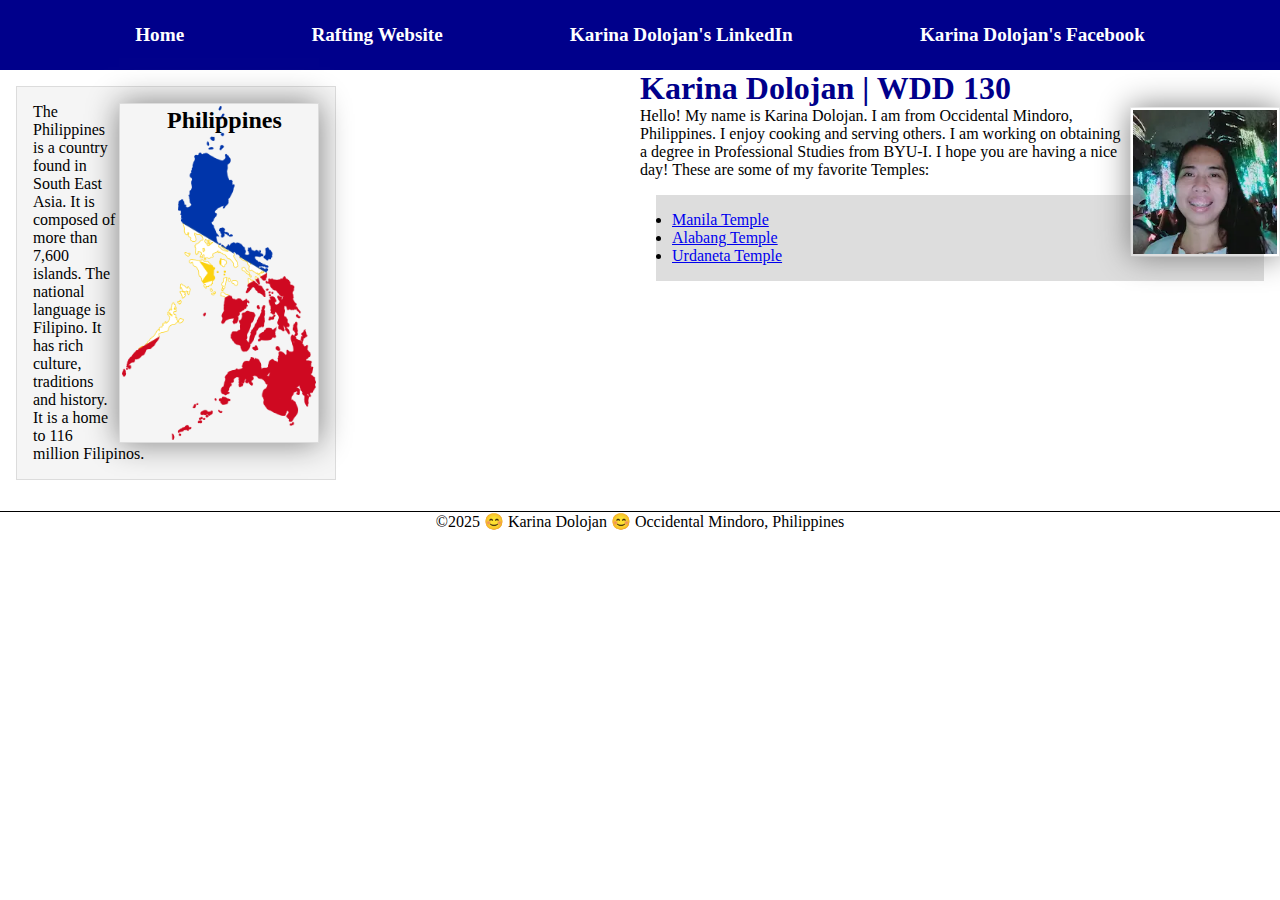
<file: index.html>
<!DOCTYPE html>
<html lang="en-US">

<head>
    <meta charset="utf-8">
    <meta name="viewport" content="width=device-width,initial-scale=1.0">
    <title>Karina Dolojan | WDD 130</title>
    <meta name="description" content="Karina Dolojan | WDD130 | Use of CSS in my homepage">
    <meta name="author" content="Karina Dolojan">
    <link rel="stylesheet" href="styles/styles.css">
</head>


<body>
    <header>
        <nav>
            <a href="#">Home</a>
            <a href="wwr/">Rafting Website</a>
            <a href="https://www.linkedin.com/in/karina-dolojan-0b25ba205">Karina Dolojan's LinkedIn</a>
            <a href="https://www.facebook.com/karina.dolojan">Karina Dolojan's Facebook</a>

        </nav>
    </header>
    <div class="grid">
        <main>
            <h1>Karina Dolojan | WDD 130</h1>
            <img src="images/profile.webp" alt="Karina Dolojan" width="200">
            <p>Hello! My name is Karina Dolojan. I am from Occidental Mindoro, Philippines. I enjoy cooking and serving
                others. I am working on obtaining a degree in Professional Studies from BYU-I. I hope you are having a nice
                day! These are some of my favorite Temples:</p>
            <ul class="box">
                <li>
                    <a href="https://churchofjesuschristtemples.org/manila-philippines-temple/" target="_blank">Manila Temple</a>
                </li>
                <li>
                    <a href="https://churchofjesuschristtemples.org/alabang-philippines-temple/" target="_blank">Alabang Temple</a>
                </li>
                <li>
                    <a href="https://churchofjesuschristtemples.org/urdaneta-philippines-temple/" target="_blank">Urdaneta Temple</a>
                </li>
            </ul>
        </main>
        <aside>
            <h2>Philippines</h2>
            <img src="images/Flag_map_of_the_Philippines.svg.png" alt="Philippine Map and Flag">
            <p>The Philippines is a country found in South East Asia. It is composed of more than 7,600 islands. The
                national language is Filipino. It has rich culture, traditions and history. It is a home to 116 million
                Filipinos. </p>
        </aside>
    </div>
    <footer>
        <p>©2025 😊 Karina Dolojan 😊 Occidental Mindoro, Philippines</p>
    </footer>
</body>
<!-- Last modified April 6, 2025 -->

</html>
</file>
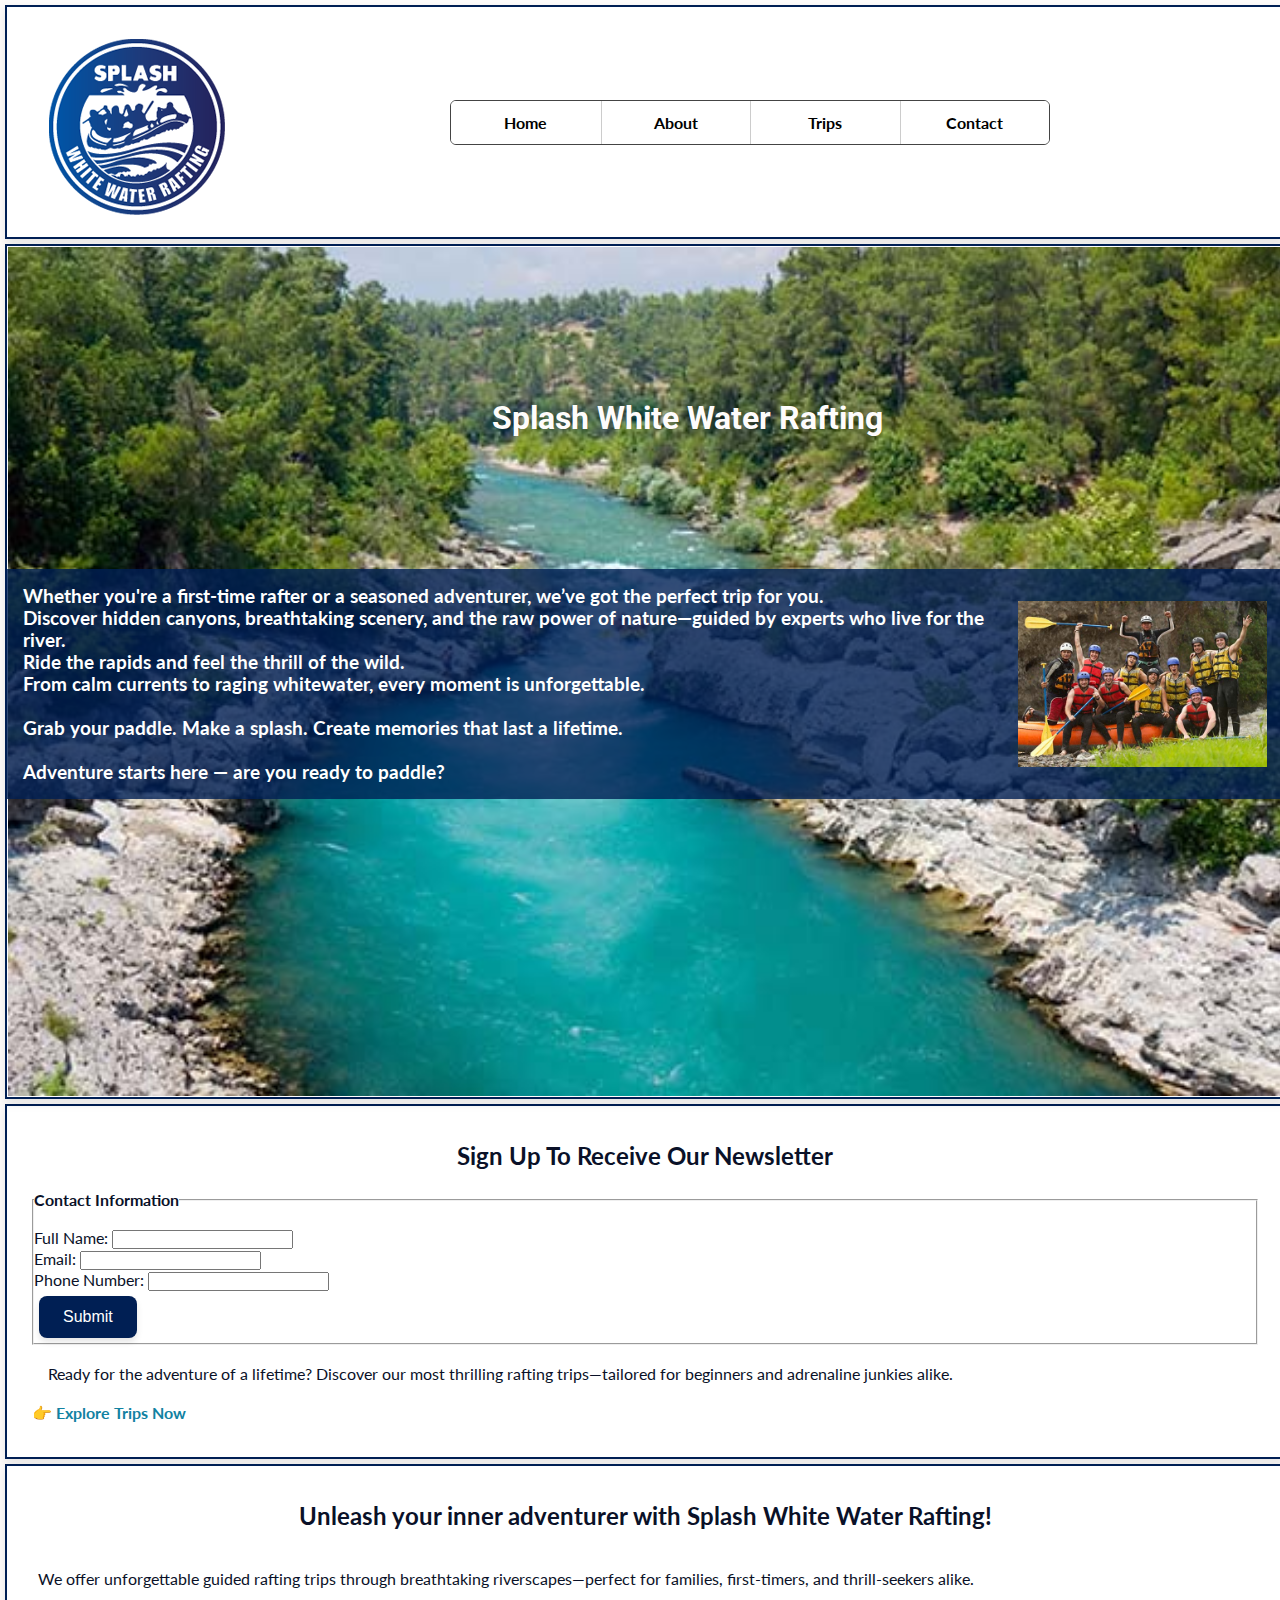
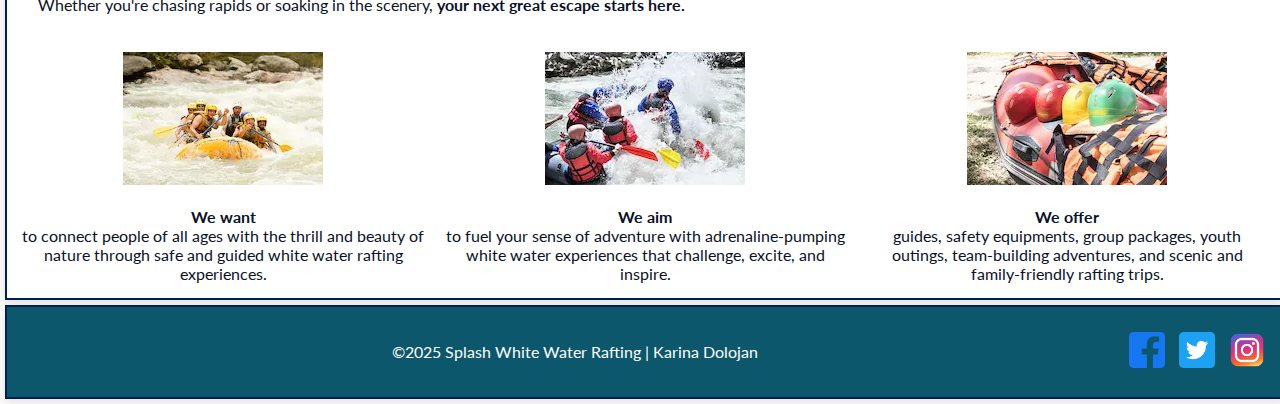
<file: wwr/index.html>
<!DOCTYPE html>
<html lang="en-US">
<head>
    <meta charset="utf-8">
    <meta name="viewport" content="width=device-width,initial-scale=1.0">
    <title>White Water Rafting | Home</title>
    <meta name="description" content="Whitewater Rafting | Home">
    <meta name="author" content="Karina Dolojan">
    <link rel="stylesheet" href="styles/rafting.css">
    <link rel="preconnect" href="https://fonts.googleapis.com">
    <link rel="preconnect" href="https://fonts.gstatic.com" crossorigin>
    <link href="https://fonts.googleapis.com/css2?family=Lato:wght@400;700;900&family=Roboto:wght@400;700&display=swap"
        rel="stylesheet">
</head>
<body>
    <header class="header">
        <img src="images/z-splash.png" alt="splash-logo" class="splash-logo">
        <nav class="navigation-links">
            <ul class="navigation-menu">
                <li><a href="index.html">Home</a></li>
                <li><a href="about.html">About</a></li>
                <li><a href="trips.html">Trips</a></li>
                <li><a href="contact.html">Contact</a></li>
            </ul>
        </nav>
    </header>
    <main>
        <div class="hero flex-container">
            <img src="images/rafting58_600.jpg" alt="whitewater" class="whitewater">
            <h1>Splash White Water Rafting</h1>
                <article class="happy-customers">
                    <!-- <h3>Happy Customers</h3> -->
                    <img src="images/rafting59_600_happy.jpg" alt="happy customers">
                    <h3>
                        Whether you're a first-time rafter or a seasoned adventurer, we’ve got the perfect trip for you.<br> Discover hidden canyons, breathtaking scenery, and the raw power of nature—guided by experts who live for the river.<br>
                        Ride the rapids and feel the thrill of the wild.<br>From calm currents to raging whitewater, every moment is unforgettable. 
                        <br><br>
                        Grab your paddle. Make a splash. Create memories that last a lifetime.<br><br>Adventure starts here — are you ready to paddle? 


                    </h3>
                </article>
        </div>
        <div class="newsletter-trips">
        <h2>Sign Up To Receive Our Newsletter</h2>
        <form>
            <fieldset> 
                <legend class="message-box"><strong> Contact Information</strong></legend><br>
                <div>
                    <label for="fullname">Full Name: </label>
                    <input type="text" id="fullname" name="fullname"></div>
                <div>
                        <label for="useremail">Email: </label>
                        <input type="email" id="useremail" name="useremail">
                        
                </div>
                <div>
                    <label for="phone">Phone Number: </label>
                    <input type="tel" id="phone" name="phone">
                    
                </div>
                <button class="button" type="submit">Submit</button><br>          
            </fieldset>
          </form>
        
       <p>Ready for the adventure of a lifetime?
        Discover our most thrilling rafting trips—tailored for beginners and adrenaline junkies alike.</p> 
        <a href="trips.html"><h4>👉 Explore Trips Now</h4></a><br>
        </div>
        <section>
            <div>
            <h2>Unleash your inner adventurer with Splash White Water Rafting!</h2>
            <p>We offer unforgettable guided rafting trips through breathtaking riverscapes—perfect for families, first-timers, and thrill-seekers alike.<br>
                Whether you're chasing rapids or soaking in the scenery, <strong> your next great escape starts here.</strong></p><br>
            </div>
            <!-- <div class="purpose-profiles"> -->
            <div class="adventure">
                
                <figure>
                    <img src="images/rafting4_600_5.webp" alt="Rafting through rapid river">
                    <figcaption><br><strong>We want</strong><br> to connect people of all ages with the thrill and beauty of nature through safe and guided white water rafting experiences.              </figcaption>
                </figure>
               
                <figure>
                    <img src="images/rafting47_600_2.webp" alt="Rafting through rapid river">
                    <figcaption><br><strong>We aim</strong><br>to fuel your sense of adventure with adrenaline-pumping white water experiences that challenge, excite, and inspire.</figcaption>
                </figure>
                
                <figure>
                    <img src="images/rafting22_600_4.webp" alt="Rafting through rapid river">
                    <figcaption><br><strong>We offer</strong><br>                     guides,              safety equipments,      
                        group packages, youth outings, team-building adventures, and scenic and family-friendly rafting trips.
                    </figcaption>
                </figure>
            </div>
            <!-- </div>                 -->
            </section>
    </main>
    <footer>
        <p>©2025 Splash White Water Rafting | Karina Dolojan</p>

        <nav class="sociallinks">
            <a href="https://facebook.com">
                <img src="images/Colored_Facebook3_svg-64.webp" alt="Facebook">
            </a>
            <a href="https://twitter.com">
                <img src="images/1_Twitter3_colored_svg-64.webp" alt="Twitter">
            </a>
            <a href="https://instagram.com">
                <img src="images/instagram_icon-instagram_buttoninstegram-64.webp" alt="Instagram">
            </a>
        </nav>

    </footer>
</body>
</html>
</file>
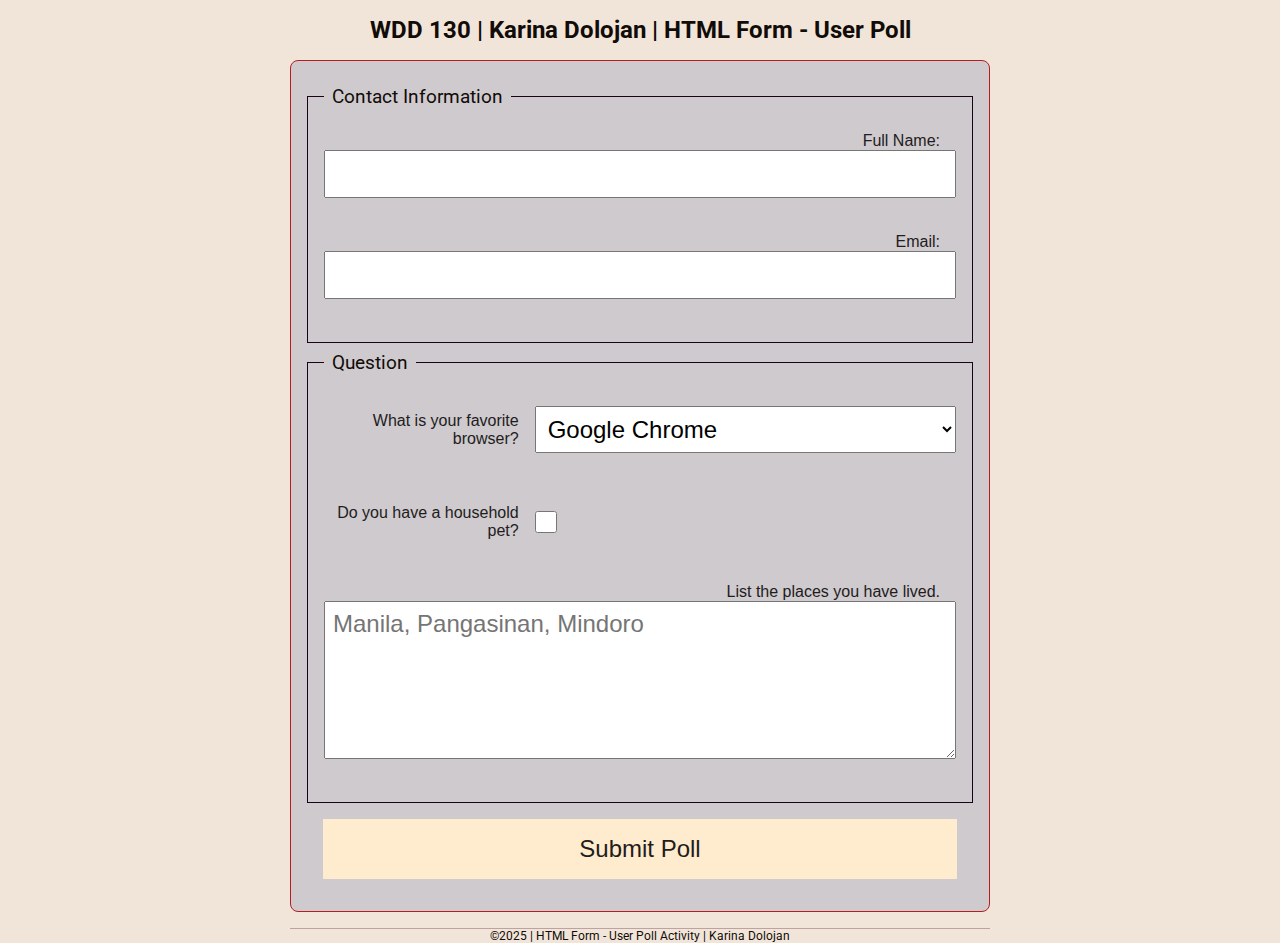
<file: week05/poll-form.html>
<!DOCTYPE html>
<html lang="en-US">

<head>
    <meta charset="utf-8">
    <meta name="viewport" content="width=device-width,initial-scale=1.0">
    <title>WDD 130 | HTML Form - User Poll</title>
    <link rel="stylesheet" href="styles/poll-form.css">
    <link rel="preconnect" href="https://fonts.googleapis.com">
    <link rel="preconnect" href="https://fonts.gstatic.com" crossorigin>
    <link href="https://fonts.googleapis.com/css2?family=Lato:wght@400;700;900&family=Roboto:wght@400;700&display=swap"
        rel="stylesheet">

</head>

<body>
    <header>
        <h1>WDD 130 | Karina Dolojan | HTML Form - User Poll</h1>
    </header>
    <main>
        <form>
            <fieldset>
                <legend>Contact Information</legend>
                <div class="form-item column2">
                    <label for="fullname">Full Name: </label>
                    <input type="text" id="fullname" name="fullname"></div><br>
                <div class="form-item column2">
                    <label for="useremail">Email: </label>
                    <input type="email" id="useremail" name="useremail"></div><br>
            </fieldset>
            <fieldset>
                <legend>Question</legend>
                <div class="form-item column1">
                <label for="browser">What is your favorite browser? </label>
                <select id="browser" name="browser">
                    <option value="chrome">Google Chrome</option>
                    <option value="edge">Microsoft Edge</option>
                    <option value="firefox">Mozilla Firefox</option>
                </select></div><br>


                <div class="form-item column1">
                <label for="pet">Do you have a household pet? </label>
                <input type="checkbox" id="pet" name="pet"></div><br>

                <div class="form-item">
                <label for="feedback">List the places you have lived.</label>
                <textarea id="feedback" name="feedback" rows="5"
                    placeholder="Manila, Pangasinan, Mindoro"></textarea></div><br>

            </fieldset>
            <button type="submit">Submit Poll</button>
        </form>
    </main>
    <footer>
        <p>©2025 | HTML Form - User Poll Activity | Karina Dolojan</p>
    </footer>
</body>

</html>
</file>
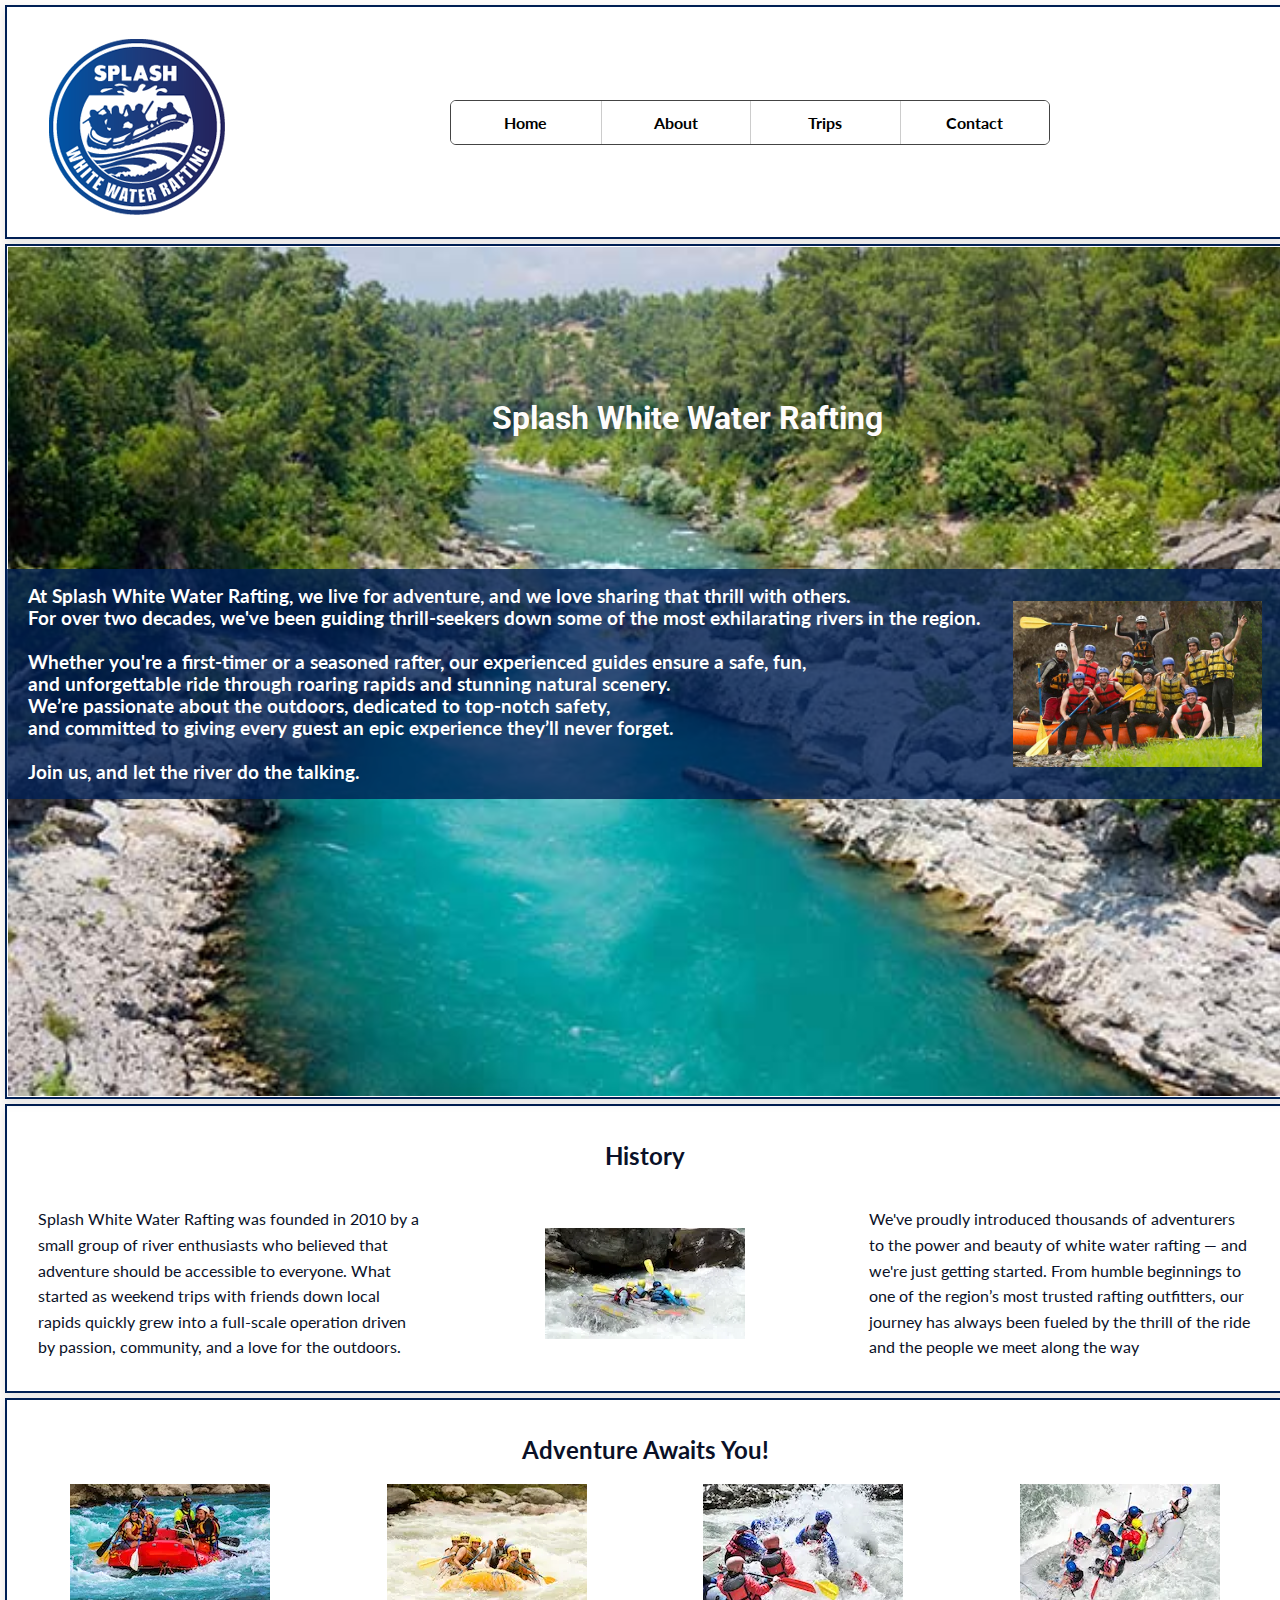
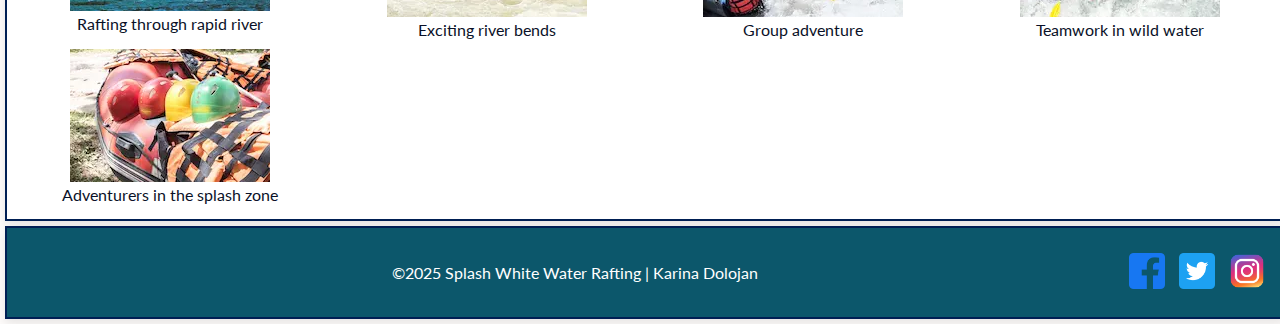
<file: wwr/about.html>
<!DOCTYPE html>
<html lang="en-US">
<head>
    <meta charset="utf-8">
    <meta name="viewport" content="width=device-width,initial-scale=1.0">
    <title>White Water Rafting | About Us</title>
    <meta name="description" content="Whitewater Rafting | About Us">
    <meta name="author" content="Karina Dolojan">
    <link rel="stylesheet" href="styles/rafting.css">
    <link rel="preconnect" href="https://fonts.googleapis.com">
    <link rel="preconnect" href="https://fonts.gstatic.com" crossorigin>
    <link href="https://fonts.googleapis.com/css2?family=Lato:wght@400;700;900&family=Roboto:wght@400;700&display=swap"
        rel="stylesheet">
</head>
<body>
    <header class="header">
        <img src="images/z-splash.png" alt="splash-logo" class="splash-logo">
        <nav class="navigation-links">
            <ul class="navigation-menu">
                <li><a href="index.html">Home</a></li>
                <li><a href="about.html">About</a></li>
                <li><a href="trips.html">Trips</a></li>
                <li><a href="contact.html">Contact</a></li>
            </ul>
        </nav>
    </header>
    <main>
        <div class="hero flex-container">
            <img src="images/rafting58_600.jpg" alt="whitewater" class="whitewater">
            <h1>Splash White Water Rafting</h1>
                <article class="happy-customers">
                    <!-- <h3>Happy Customers</h3> -->
                    <img src="images/rafting59_600_happy.jpg" alt="happy customers">
                    <h3>
                        At Splash White Water Rafting, we live for adventure, and we love sharing that thrill with others.<br>For over two decades, we've been guiding thrill-seekers down some of the most exhilarating rivers in the region.<br><br>Whether you're a first-timer or a seasoned rafter, our experienced guides ensure a safe, fun,<br>and unforgettable ride through roaring rapids and stunning natural scenery.<br>We’re passionate about the outdoors, dedicated to top-notch safety,<br>and committed to giving every guest an epic experience they’ll never forget.<br><br> Join us, and let the river do the talking. 


                    </h3>
                </article>
        </div>
        <section>
            <h2>History</h2>
            <div class="history">
                <p>Splash White Water Rafting was founded in 2010 by a small group of river enthusiasts who believed that adventure should be accessible to everyone. What started as weekend trips with friends down local rapids quickly grew into a full-scale operation driven by passion, community, and a love for the outdoors. 
                </p>
                <img src="images/rafting1.webp" alt="rafting history image">
                <p>We've proudly introduced thousands of adventurers to the power and beauty of white water rafting — and we're just getting started.

                From humble beginnings to one of the region’s most trusted rafting outfitters, our journey has always been fueled by the thrill of the ride and the people we meet along the way</p>
            </div>
        </section>
        <section>
            <h2>Adventure Awaits You!</h2>
            <div class="adventure">
                <figure>
                    <img src="images/rafting17_600.webp" alt="Rafting through rapid river">
                    <figcaption>Rafting through rapid river</figcaption>
                </figure>
                <figure>
                    <img src="images/rafting4_600_5.webp" alt="Exciting river bends">
                    <figcaption>Exciting river bends</figcaption>
                </figure>
                <figure>
                    <img src="images/rafting47_600_2.webp" alt="Group enjoying whitewater">
                    <figcaption>Group adventure</figcaption>
                </figure>
                <figure>
                    <img src="images/rafting42_600_3.webp" alt="Teamwork in wild water">
                    <figcaption>Teamwork in wild water</figcaption>
                </figure>
                
                
                <figure>
                    <img src="images/rafting22_600_4.webp" alt="Adventurers in the splash zone">
                    <figcaption>Adventurers in the splash zone</figcaption>
                </figure>
            </div>
        </section>
        

    </main>
    <footer>
        <p>©2025 Splash White Water Rafting | Karina Dolojan</p>

        <nav class="sociallinks">
            <a href="https://facebook.com">
                <img src="images/Colored_Facebook3_svg-64.webp" alt="Facebook">
            </a>
            <a href="https://twitter.com">
                <img src="images/1_Twitter3_colored_svg-64.webp" alt="Twitter">
            </a>
            <a href="https://instagram.com">
                <img src="images/instagram_icon-instagram_buttoninstegram-64.webp" alt="Instagram">
            </a>
        </nav>

    </footer>
</body>
</html>
</file>
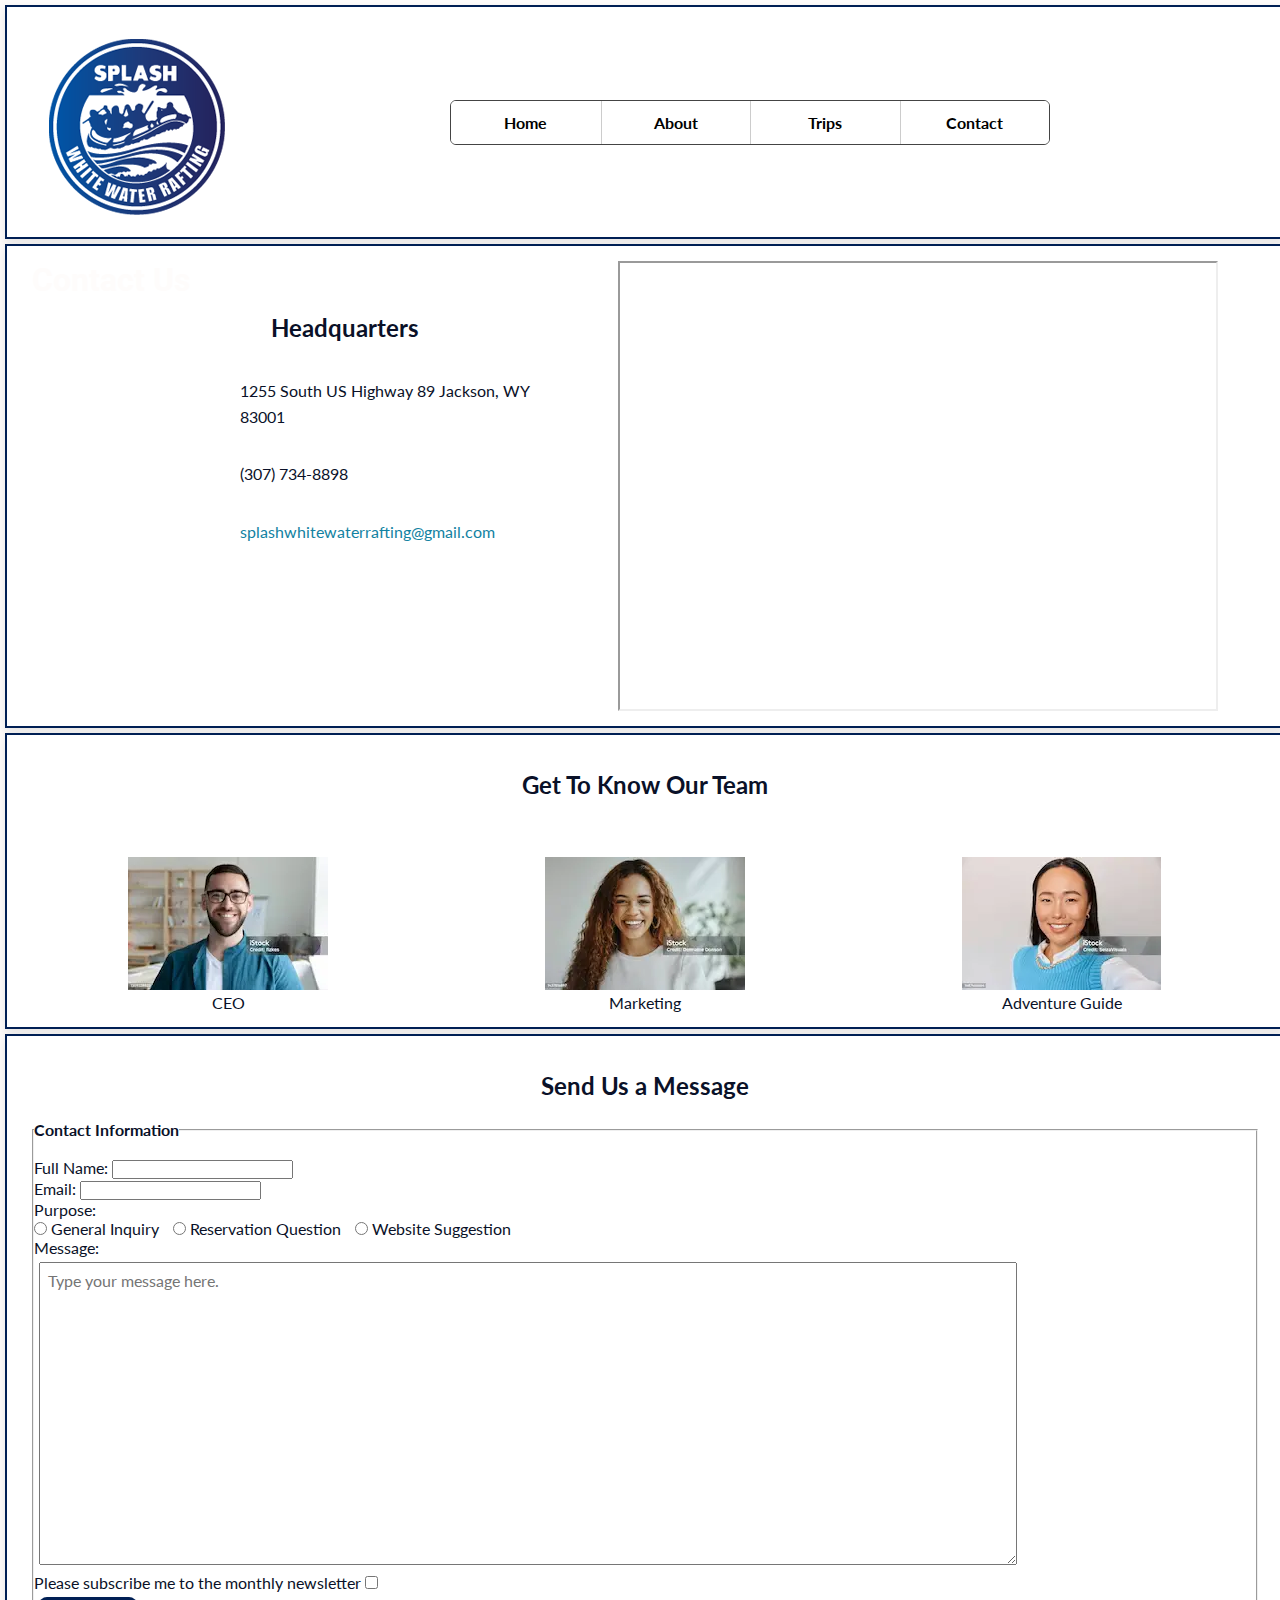
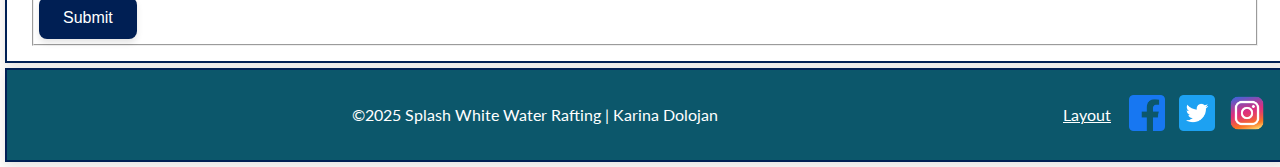
<file: wwr/contact.html>
<!DOCTYPE html>
<html lang="en-US">
<head>
    <meta charset="utf-8">
    <meta name="viewport" content="width=device-width,initial-scale=1.0">
    <title>White Water Rafting | Contact</title>
    <meta name="description" content="Whitewater Rafting | Contact">
    <meta name="author" content="Karina Dolojan">
    <link rel="stylesheet" href="styles/rafting.css">
    <link rel="preconnect" href="https://fonts.googleapis.com">
    <link rel="preconnect" href="https://fonts.gstatic.com" crossorigin>
    <link href="https://fonts.googleapis.com/css2?family=Lato:wght@400;700;900&family=Roboto:wght@400;700&display=swap"
        rel="stylesheet">
</head>
<body>
    <header class="header">
        <img src="images/z-splash.png" alt="splash-logo" class="splash-logo">
        <nav class="navigation-links">
            <ul class="navigation-menu">
                <li><a href="index.html">Home</a></li>
                <li><a href="about.html">About</a></li>
                <li><a href="trips.html">Trips</a></li>
                <li><a href="contact.html">Contact</a></li>
            </ul>
        </nav>
    </header>
    <main>
        
        
        <section class="contact-section">
        <div class="contactus-h1"><h1> Contact Us</h1></div><br>
        <div class="contact-text">      
        
        <h2>Headquarters</h2>
        <div class="contact-details">
        <p>1255 South US Highway 89
            Jackson, WY 83001 </p>
        <p>(307) 734-8898 </p>
        <p><a href="mailto:splashwhitewaterrafting@gmail.com">splashwhitewaterrafting@gmail.com</a></p>
        </div>
        </div>
        
        <div class="map-wrapper">
        <div class="map">
            <br><br><br><iframe src="https://www.google.com/maps/embed?pb=!1m18!1m12!1m3!1d2895.9279151814794!2d-110.7939936!3d43.462102099999996!2m3!1f0!2f0!3f0!3m2!1i1024!2i768!4f13.1!3m3!1m2!1s0x535310bcfd421c2f%3A0x82a3899475e3bef0!2s1255%20US-89%2C%20Jackson%2C%20WY%2083001%2C%20USA!5e0!3m2!1sen!2sph!4v1744817538605!5m2!1sen!2sph" width="600" height="450" allowfullscreen="" loading="lazy" referrerpolicy="no-referrer-when-downgrade"></iframe><br>
        </div>
        
        </div><br>
        </section>
        <div class="employee-profiles">
        <h2 class="team-heading">Get To Know Our Team</h2><br><br>
        <div class="profile-grid">
        
            
            <figure>
                <img src="images/happy-employee1.webp" alt="ceo">
                <figcaption>CEO</figcaption>
            </figure>
            <figure>
                <img src="images/happy-employee2.webp" alt="marketing">
                <figcaption>Marketing</figcaption>
            </figure>
            <figure>
                <img src="images/happy-employee3.webp" alt="adventure-guide">
                <figcaption>Adventure Guide</figcaption>
            </figure>
        </div>
        </div>
        <div class="send-message">
        <h2>Send Us a Message</h2>
        <form>
            <fieldset> 
                <legend class="message-box"><strong> Contact Information</strong></legend><br>
                <div>
                    <label for="fullname">Full Name: </label>
                    <input type="text" id="fullname" name="fullname"></div>
                <div>
                        <label for="useremail">Email: </label>
                        <input type="email" id="useremail" name="useremail">
                        
                </div>
                
                <div>
                    <label>Purpose:</label><br>
                    <input type="radio" id="general-inquiry" name="general-inquiry" value="general-inquiry">
                    <label class="radio" for="general-inquiry">General Inquiry  </label>
                    <input type="radio" id="reservation-question" name="reservation-question" value="reservation-question">
                    <label class="radio" for="reservation-question">Reservation Question  </label>
                    <input type="radio" id="website-suggestion" name="website-suggestion" value="website-suggestion">
                    <label class="radio" for="website-suggestion">Website Suggestion  </label>
                </div>
                <div>
                    <label for="message">Message:</label><br>
                    <textarea id="message" name="message" rows="15" 
                    placeholder="Type your message here."></textarea>
                </div>
                <div>
                    <label for="subscribe">Please subscribe me to the monthly newsletter</label>
                    <input type="checkbox" id="subscribe" name="subscribe"></div>
                <button class="button" type="submit">Submit</button><br>          

            </fieldset>
            
        </form>
        </div>

    </main>
    <footer>
        <p>©2025 Splash White Water Rafting | Karina Dolojan</p>
        <a class="footer-wireframe" href="https://app.moqups.com/2CHTkbWuenejoeZUxVwECwByueZxdmnm/view/page/ab13db00a">Layout</a>
        

        <nav class="sociallinks">
            <a href="https://facebook.com">
                <img src="images/Colored_Facebook3_svg-64.webp" alt="Facebook">
            </a>
            <a href="https://twitter.com">
                <img src="images/1_Twitter3_colored_svg-64.webp" alt="Twitter">
            </a>
            <a href="https://instagram.com">
                <img src="images/instagram_icon-instagram_buttoninstegram-64.webp" alt="Instagram">
            </a>
            
        </nav>

    </footer>
</body>
</html>
</file>
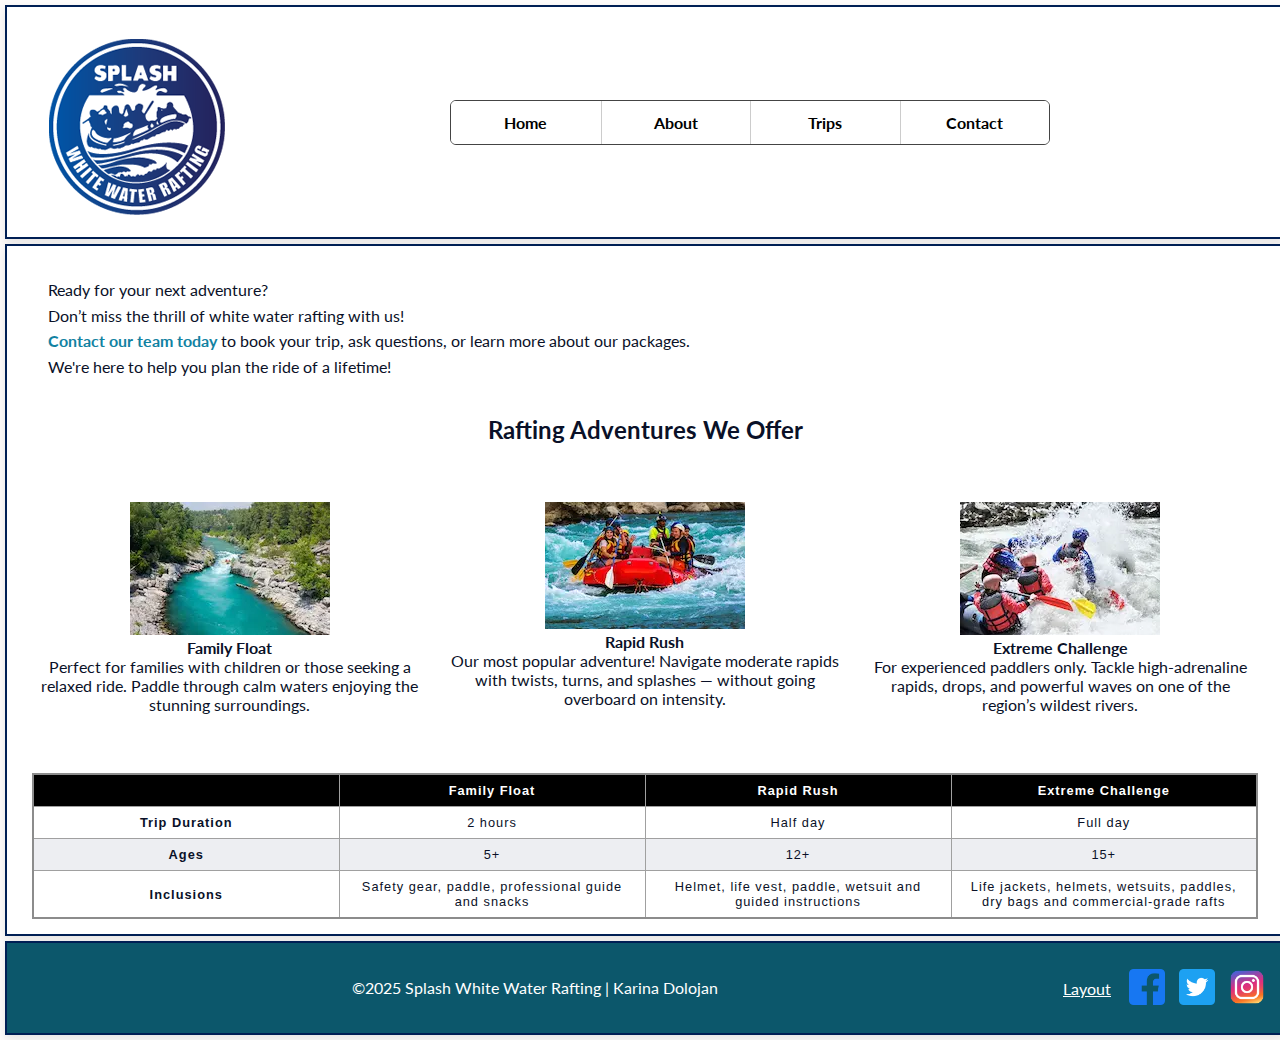
<file: wwr/trips.html>
<!DOCTYPE html>
<html lang="en-US">
<head>
    <meta charset="utf-8">
    <meta name="viewport" content="width=device-width,initial-scale=1.0">
    <title>White Water Rafting | Trips</title>
    <meta name="description" content="Whitewater Rafting | Trips">
    <meta name="author" content="Karina Dolojan">
    <link rel="stylesheet" href="styles/rafting.css">
    <link rel="preconnect" href="https://fonts.googleapis.com">
    <link rel="preconnect" href="https://fonts.gstatic.com" crossorigin>
    <link href="https://fonts.googleapis.com/css2?family=Lato:wght@400;700;900&family=Roboto:wght@400;700&display=swap"
        rel="stylesheet">
</head>
<body>
    <header class="header">
        <img src="images/z-splash.png" alt="splash-logo" class="splash-logo">
        <nav class="navigation-links">
            <ul class="navigation-menu">
                <li><a href="index.html">Home</a></li>
                <li><a href="about.html">About</a></li>
                <li><a href="trips.html">Trips</a></li>
                <li><a href="contact.html">Contact</a></li>
            </ul>
        </nav>
    </header>
    <main>
        <div class="newsletter-trips">
        <p>Ready for your next adventure?<br>
            Don’t miss the thrill of white water rafting with us!<br>
            <strong><a href=contact.html>Contact our team today</a></strong> to book your trip, ask questions, or learn more about our packages.<br>
            We're here to help you plan the ride of a lifetime!
        </p>
         
        <div>
        <h2 class="team-heading">Rafting Adventures We Offer</h2><br><br>
        <div class="adventure">
        
            
            <figure>
                <img src="images/rafting58_600.webp" alt="familyfloat">
                <figcaption><b>Family Float</b><br>
                    Perfect for families with  children or those seeking a relaxed ride. Paddle through calm waters enjoying the stunning surroundings. 
                </figcaption>
            </figure>
            <figure>
                <img src="images/rafting17_600.webp" alt="rapidrush">
                <figcaption><b>Rapid Rush</b><br>
                    Our most popular adventure! Navigate moderate rapids with twists, turns, and splashes — without going overboard on intensity.
                </figcaption>
            </figure>
            <figure>
                <img src="images/rafting47_600_2.webp" alt="extremechallenge">
                <figcaption><b>Extreme Challenge</b><br>
                    For experienced paddlers only. Tackle high-adrenaline rapids, drops, and powerful waves on one of the region’s wildest rivers.</figcaption>
            </figure>
        </div>
        </div>
        <br>
            <table>
                <caption></caption>
                <thead>
                    <tr>
                        <th></th>
                        <th scope="col">Family Float</th>
                        <th scope="col">Rapid Rush</th>
                        <th scope="col">Extreme Challenge</th>
                    </tr>
                </thead>
                <tbody>
                    <tr>
                        <th scope="row">Trip Duration</th>
                        <td>2 hours</td>
                        <td>Half day</td>
                        <td>Full day</td>                        
                    </tr>
                    <tr>
                        <th scope="row">Ages</th>
                        <td>5+</td>
                        <td>12+</td>
                        <td>15+</td>
                    </tr>
                   <tr>
                        <th scope="row">Inclusions</th>
                        <td>Safety gear, paddle, professional guide and snacks</td>
                        <td>Helmet, life vest, paddle, wetsuit and guided instructions</td>
                        <td>Life jackets, helmets, wetsuits, paddles, dry bags and commercial-grade rafts</td>
                    </tr>
                    
                </tbody>
            </table>
        </div>
        
            
        
    </main>
    <footer>
        <p>©2025 Splash White Water Rafting | Karina Dolojan</p>
        <a class="footer-wireframe" href="https://app.moqups.com/2CHTkbWuenejoeZUxVwECwByueZxdmnm/edit/page/a4255d223">Layout</a>
        

        <nav class="sociallinks">
            <a href="https://facebook.com">
                <img src="images/Colored_Facebook3_svg-64.webp" alt="Facebook">
            </a>
            <a href="https://twitter.com">
                <img src="images/1_Twitter3_colored_svg-64.webp" alt="Twitter">
            </a>
            <a href="https://instagram.com">
                <img src="images/instagram_icon-instagram_buttoninstegram-64.webp" alt="Instagram">
            </a>
            
        </nav>

    </footer>
</body>
</html>
</file>
<file: styles/styles.css>
* {
    margin: 0;
    padding: 0;
    box-sizing: border-box;
}

:root {
    --heading-background-color: darkblue;
    --heading-text-color: black;
    --heading-font: 'Tahoma', Georgia, Arial;
    --padding: 1rem;
    --border: 1px solid rgb(0 0 0 / 0.1);

}

nav {
    background-color: var(--heading-background-color);
    padding: 1rem;
    display: flex;
    justify-content: space-evenly;
    align-items: center;
    
}

nav a {
    display: block;
    padding: 0.5rem;
    text-decoration: none;
    font-size: 1.2rem;
    font-weight: 700;
    color: white;


}

h1 {
    color: var(--heading-background-color);
}

img {
    float: right;
    width: 150px;
    height: auto;
    border: var(--border);
    padding: 2px;
    box-shadow: 0 0 30px gray;
}

p {
    padding: 0;
}

main {
    max-width: 840px;
}

aside {
    width: 20rem;
    margin: 1rem;
    border: var(--border);
    padding: var(--padding);
    background-color: whitesmoke;
    color: black;
    position: relative;
}

aside h2 {
    position: absolute;
    top: 20px;
    left: 150px;
}

aside img {
    width: 200px;
    height: auto;
}

main img {
    width: 150px;
    height: auto;

}

footer {
    margin-top: 15px;
    border-top: 1px solid #000;
    text-align: center;
   
}

/* Class Selectors */
.box {
    margin: 1rem;
    border: 1rem;
    padding: 1rem;
    background-color: #ddd;
    color: #000;

}

/* header, footer {
    max-width: 840px;
    margin: 0 auto;
} */

header, .grid, footer {
    display: grid;
    grid-template-columns: auto;
}

.grid {
    display: grid;
    grid-template-columns: 1FR 1FR;
        
}

aside {
    grid-row: 1/2;
    grid-column: 1/2;
    position: relative;
    grid-auto-flow: column;
}

main {
    grid-column: 2/3;
}
</file>
<file: wwr/styles/rafting.css>
:root {
    --primary-color: #1282A2;
    --secondary-color: #FEFCFB;
    --accent1-color: #0A1128;
    --accent2-color: #001F54;
    --heading-font: 'Roboto', sans-serif;
    --text-font: 'Lato', sans-serif;
    --heading-text-color: var(--accent2-color);
    --paragraph-text-color: var(--accent1-color);
}

* {
    margin: 0;
    padding: 0;
    box-sizing: border-box;
}
.about-us {
  color: var(--accent1-color);
  opacity: 0.1;
}

body {
    font-family: var(--text-font);
    max-width: 100%;
    margin: 0 auto;
    background-color: var(--secondary-color);
    color: var(--paragraph-text-color);
}

h1 {
    position: absolute;
    top: 18%;
    left: 38%;
    font-size: 2rem;
    font-family: var(--heading-font);
    color: var(--secondary-color);
}

h2 {
    margin: 20px 0;
    font-family: var(--text-font);
    display: flex;
    align-content: center;
    justify-content: center;
    align-items: center;
}

p {
    font-family: var(--text-font);
    padding: 1rem;
    line-height: 1.6;
}

a {
    color: var(--primary-color);
    text-decoration: none;
}

.hero {
    position: relative;
    padding: 1px;
    display: flex;
    flex-wrap: wrap;
    width: 100%;
    max-width: 100vw;
    box-sizing: border-box;
    border: 2px solid var(--accent2-color);  
    border-radius: 0;                      
    background-color: #ffffff;                
    box-shadow: 0 4px 10px rgba(0,0,0,0.1);
    margin: 5px;     
}

.hero img {
    display: block;
    width: 100%;
    height: auto;
}

.hero article {
    position: absolute;
    bottom: 35%;
    left: 0px;
    background-color: rgba(0, 31, 84, 0.8);
    color: white;
    padding: 1rem;
    max-width: 100%;

}

.hero article img {
    float: right;
    margin-left: 1rem;
    max-width: 20%;
    height: auto;
}

.sociallinks img {
    width: 40px;
    height: auto;
    padding: 2px;
}

.header {
    display: grid;
    grid-template-columns: auto 1fr;
    align-items: center;
    justify-content: center;
    padding: 15px 25px;
    gap: 10px;
    width: 100%;
    max-width: 100vw;
    box-sizing: border-box;
    border: 2px solid var(--accent2-color);  
    border-radius: 0;                      
    background-color: #ffffff;                
    box-shadow: 0 4px 10px rgba(0,0,0,0.1); 
    margin: 5px;
       
}
.newsletter-trips, .purpose, .contact-section, .employee-profiles, .send-message {
  width: 100%;
  max-width: 100vw;
  box-sizing: border-box;
  border: 2px solid var(--accent2-color);  
  border-radius: 0;
  background-color: #ffffff;
  box-shadow: 0 4px 10px rgba(0,0,0,0.1);
  padding: 15px 25px;
  margin: 5px;
  text-align: left;
  
}

.contact-section {
  display: flex;
    align-items: flex-start;
    justify-content: space-between;
    gap: 40px;
    flex-wrap: wrap;
}

.employee-profiles { 
 
  text-align: center;
}

.team-heading {
  margin-bottom: 20px;
  color: var(--accent1-color); 
}

.profile-grid {
  display: grid;
  grid-template-columns: repeat(3, 1fr);
  gap: 1.5rem;
  justify-items: center;
}

.profile-grid figure {
  margin: 0;
  
}

.adventure figure {
  margin: 0;
  padding: 0;
}

.profile-grid img {
  width: 100%;
  max-width: 250px;  
  align-items: center;
}


.navigation-menu {
    list-style: none;
    display: grid;
    grid-template-columns: repeat(4, 1fr);
    margin: 0;
    padding: 0;
    width: 100%;
    max-width: 600px;
    border: 1px solid #444;
    border-radius: 6px;
    overflow: hidden;
    font-weight: bold;
  }

  .navigation-menu li {
    border-left: 1px solid #ccc;
  }
  
  .navigation-menu li:first-child {
    border-left: none;
  }
  
  .navigation-links {
    display: flex;
    justify-content: center;
    width: 100%;
    flex: 1 1 auto;
  }
  
  .navigation-menu a {
    display: block;
    padding: 12px 0;
    text-align: center;
    text-decoration: none;
    color: black;
    background-color: white;
    width: 100%;
  }

  .happy-customers {
    display: flex;
    flex-direction: row-reverse;
    align-items: center;
    justify-content: center;   
    gap: 1rem; 
    padding: 1rem;
    /* color: var(--accent2-color); */
    max-width: 100vw;
    margin: 0 auto;
  }

  .happy-customers img {
    max-width: 300px;
    width: 100%;
    height: auto;
    margin: 1rem 0;
    display: block;
  }
  
  
  
  h1 {
    display: grid;
    grid-template-columns: max-content;

  }

  .whitewater {
    width: 100%;
    height: 100%;
    object-fit: cover;
  }

  .history {
    display: grid;
    grid-template-columns: repeat(3, 1fr);
    align-items: center;
    align-content: center;
    
   
  }
  
  .history img {
    justify-self: center;
    align-self: center;
    max-width: 100%;
    height: auto
  }

  .adventure {
    display: grid;
    /* grid-template-columns: repeat(5, 1fr); */
    /* align-items: center; */
    grid-template-columns: repeat(auto-fit, minmax(250px, 1fr));
    gap: 1rem;
    row-gap: 10px;
    column-gap: 20px;
    justify-items: center;
    /* margin: 10px; */
    margin: 0 auto;
    max-width: 100vw;
    text-align: center;
    
  }

    footer {
    display: flex;
    justify-content: space-between;
    align-items: center;
    padding: 1rem 1rem;
    background-color: #0c576b;
    color: white;
    flex-wrap: wrap;
    width: 100%;
    max-width: 100vw;
    box-sizing: border-box;
    border: 2px solid var(--accent2-color);  
    border-radius: 0;                      
    /* background-color: #ffffff;                 */
    box-shadow: 0 4px 10px rgba(0,0,0,0.1);
    margin: 5px;
    }

    footer p {
        text-align: center;
        flex: 1;
    }
    
    footer .sociallinks {
        display: flex;
        gap: 10px;
        justify-content: flex-end;
    }
    
    section {
    width: 100%;
    max-width: 100vw;
    box-sizing: border-box;
    border: 2px solid var(--accent2-color);  
    border-radius: 0;                      
    background-color: #ffffff;                
    box-shadow: 0 4px 10px rgba(0,0,0,0.1);
    padding: 15px;
    margin: 5px;
    }

    .contact-text {
      flex: 1;
      margin: 2rem;
      min-width: 300px;
    }

    .map {
      flex:1;
      display: flex;
      justify-content: center;

    }

    
    

    .footer-wireframe {
      display: flex;
      justify-content: space-between;
      align-items: center;
      padding: 1rem 1rem;
      background-color: #0c576b;
      color: white;
      flex-wrap: wrap;
      text-decoration: underline;
    }

    .button {
      background-color: var(--accent2-color);   
      color: white;                 
      border: none;            
      padding: 12px 24px;
      margin: 5px;
      gap: 10px;           
      font-size: 16px;             
      border-radius: 8px;           
      cursor: pointer;              
      transition: background-color 0.3s ease, box-shadow 0.3s ease;
      box-shadow: 0 4px 6px rgba(0, 0, 0, 0.1);  /* Subtle shadow */
    }
    
    .button:hover {
      background-color: var(--primary-color);     /* Slightly darker on hover */
      box-shadow: 0 6px 12px rgba(0, 0, 0, 0.15); /* Slightly deeper shadow */
    }

    textarea {
      width: 80%;
      box-sizing: border-box;
      padding: 8px;
      font-size: 16px;
      margin: 5px;
      resize: vertical;
      font: var(--text-font);
    }

    .radio {
      margin-right: 10px;
    }
    
    .contactus-h1 {
      position: relative;     
        align-content: center;        
        font-size: 2rem;
        font-family: var(--heading-font);
        color: var(--accent1-color);
    
    }

    .map-wrapper {
      display: flex;
      justify-content: flex-end; 
    }
    
    .map {
      width: 50%; 
      display: flex;
      justify-content: center; 
    }
    
    .contact-details {
      display: flex;
      flex-direction: column;
      padding-left: 80px;
      
    }

    .purpose-offerings {
      display: grid;
      grid-template-columns: repeat(3, 1fr);
      padding: 20px;
      gap: 20px;
      place-items: center;
    }
    
table {
  border-collapse: collapse;
  border: 2px solid rgb(140 140 140);
  font-family: sans-serif;
  font-size: 0.8rem;
  letter-spacing: 1px;
  text-align: center;
  vertical-align: middle;
}


caption {
  /* caption-side: top;
  padding: 10px;
  font-weight: 700;
	font-style:normal */
  margin: 20px 0;
  font-family: var(--text-font);
  font-size: 1.4rem;
  font-weight: bolder;
}


thead,
tfoot {
  background-color: rgb(228 240 245);
}


thead th {
	background-color: #000;
	color: #fff;
}


th,
td {
  border: 1px solid rgb(160 160 160);
  padding: 8px 10px;
  text-wrap: wrap;
}

th {
  width: 15%;
}

td:last-of-type {
  text-align: center;
}
tbody > tr:nth-of-type(even) {
  background-color: rgb(237 238 242);
}
</file>
<file: week05/styles/poll-form.css>
*{
    margin: 0;
    padding: 0;
    box-sizing: border-box;
}

body {
    font-family: 'Roboto', 'Lato', sans-serif;
    font-size: 1rem;
    color:#221c1c;
    background: rgb(241, 228, 217);
}

header {
    margin: 0 auto;
    width: 850px;
}

h1 {
    margin: 1rem;
    font-size: 1.5rem;
    color:rgb(17, 12, 7);
    text-align: center;
}

form {
    width: 700px;
    margin: 0 auto;
    padding: 1rem;
    border: 1px solid rgb(184, 29, 29);
    border-radius: 0.5rem;
    background-color: #cfcace;
    display: grid;
}

fieldset {
    display: grid;
    grid-gap: .5rem;
    border: 1px solid #180414;
    padding: 1rem;
}

legend {
    padding: .5rem;
    color:rgb(17, 12, 7);
    font-size: 1.2rem;
}
    
label, input, button, select, textarea {
    font-family: Arial, Helvetica, sans-serif;
}

label {
    text-align: right;
    padding-right: 1rem;
}

input, select, textarea {
    padding: 0.5rem;
    font-size: 1.5rem;
}

input[type="checkbox"] {
    width: 22px;
    height: 22px;
    vertical-align: bottom;

}

button {
    margin: 1rem;
    background-color: blanchedalmond;
    color: #221c1c;
    border: none;
    border: .5rem;
    padding: 1rem;
    font-size: 1.5rem;
}

button:hover {
    background-color: chocolate;
}

footer {
    margin: 1rem auto 0;
    width: 700px;
    text-align: center;
    font-size: .75rem;
    color:rgb(17, 12, 7);
    border-top: 1px solid #bea2a2;

}

.form-item {
    display: grid;
    align-items: center;

}

.column1 {
    grid-template-columns: 3fr 1fr;
    margin: 0.5rem 0;
}

.column1 {
    grid-template-columns: 1fr 2fr;
    margin: 0.5rem 0;
}
</file>
